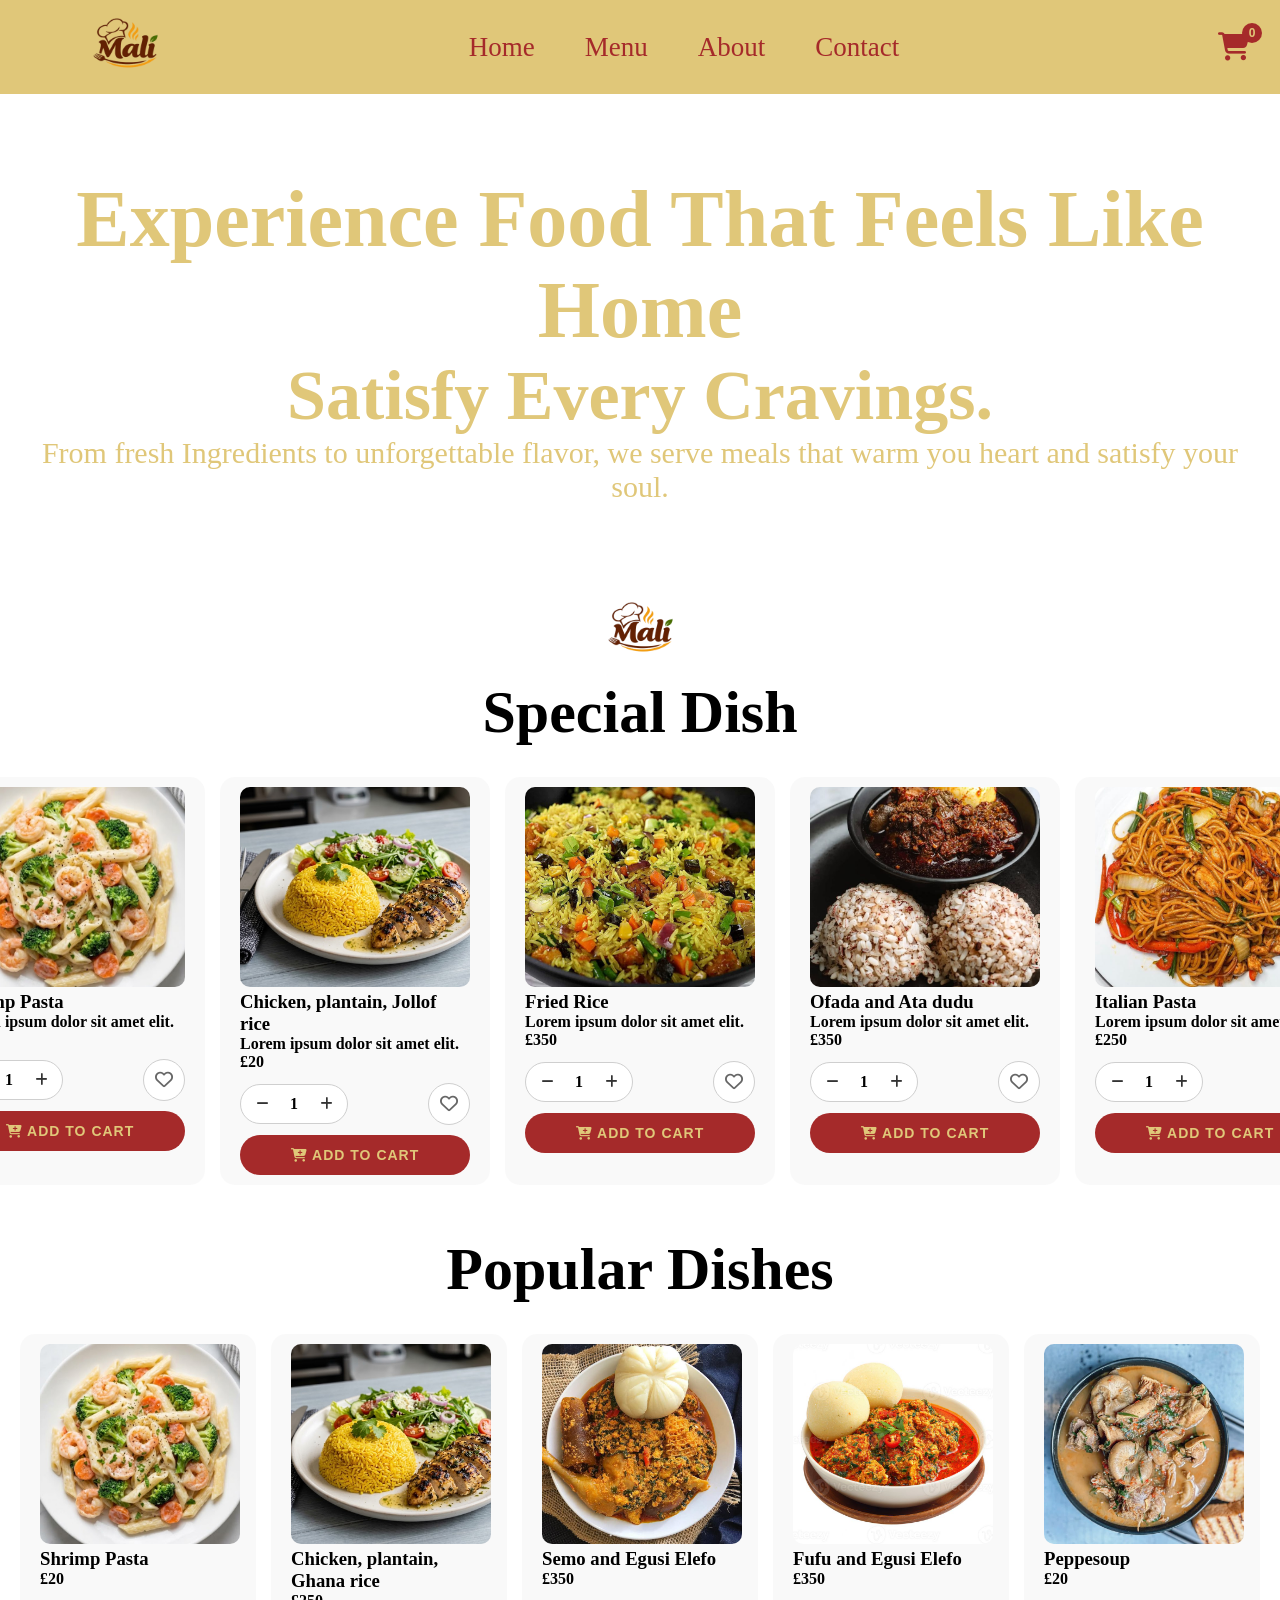
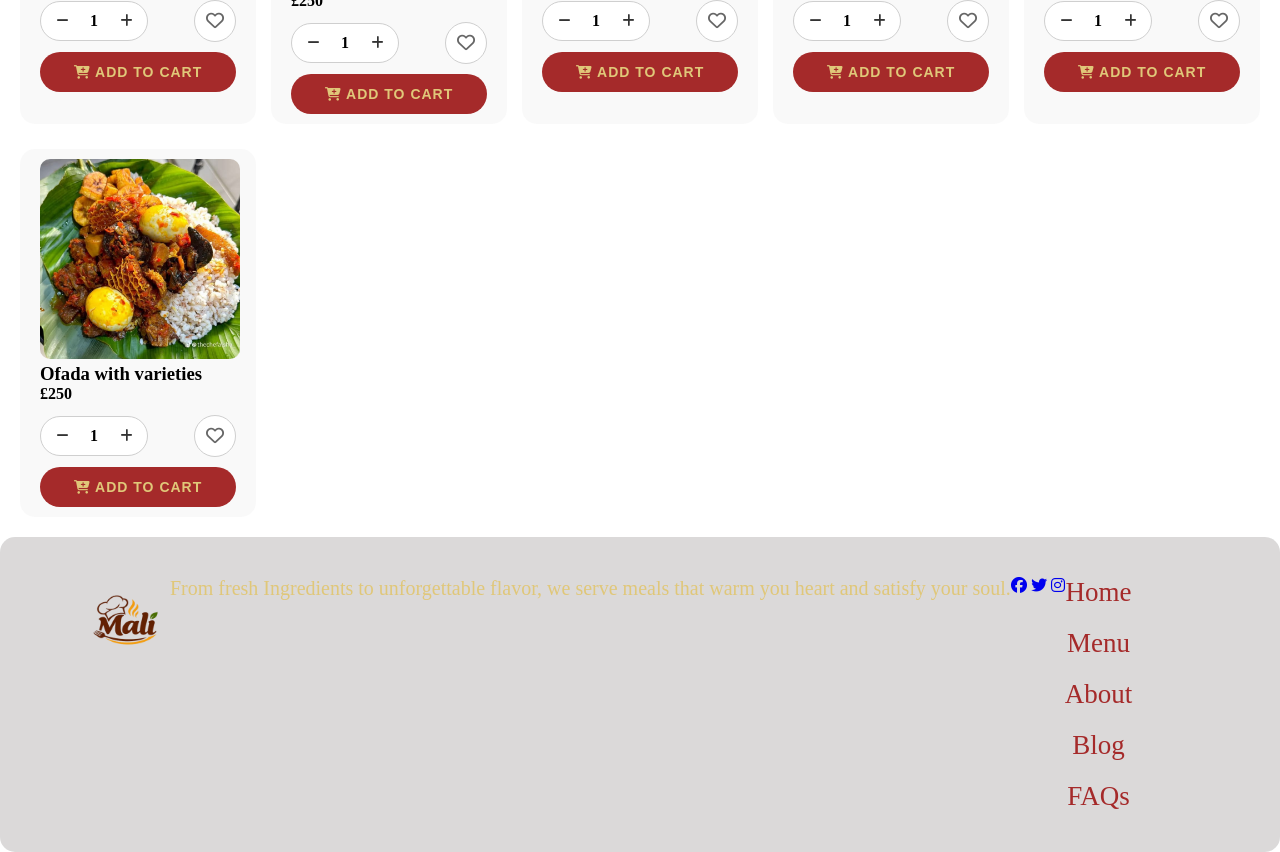
<file: mali/Index.html>
<!DOCTYPE html>
<html>
    <head>
        <meta charset="UTF-8">
        <meta name="viewport" content="width=device-width, initial-scale= 1.0">
        <link rel="stylesheet" href="styles.css">
        <link rel="stylesheet" href="https://cdnjs.cloudflare.com/ajax/libs/font-awesome/6.5.1/css/all.min.css">
        <link rel="stylesheet" href="shop.css">
        <title>mali</title>
        
    </head>
    <body>
        <header>
            <div class="container">                                                          
                <div class="logo"><span><img src="/mali/images/MALI-removebg-preview.png" alt="logo" class="logo-img"></span></div>
                
                <nav>
                    <a href="Index.html">Home</a>
                    <a href="menu.html">Menu</a>
                    <a href="about.html">About</a>                                                          
                    <a href="contact.html">Contact</a>
                </nav>
                <div class="bt">
                    <a href="Book.html" class="btn">Book Table</a>
                </div>    
            </div>                                                          
        </header>
            <section id="mainPg">
                
                <div class="text">
                    <h1>Experience Food That Feels Like Home</h1>                                                          
                    <h2> Satisfy Every Cravings.</h2>
                    <p>From fresh Ingredients to unforgettable flavor, we serve meals that warm you heart and satisfy your soul.</p> 
                    <!-- <div class="btn2">
                      <a href="menu.html">Order Menu<span class="arrow"> ></span></a>
                    </div> -->
                </div>                                                          
            </section>
            <section>
                <div class="logo2">
                    <span><img src="/mali/images/MALI-removebg-preview.png" alt="logo" class="logo-pic"></span>
                    <div class="board">
                        <h1>Special Dish</h1>
                    </div>
                </div>
                <div class="menuAll">
                    <div class="menu">
                <img src="images/food.jfif" alt="Dish" class="dish-img">
                <h3>Shrimp Pasta</h3>
                <h4>Lorem ipsum dolor sit amet elit.</h4><span><i class="fa-solid fa-cart-shopping"></i></span>
                <h5>£20</h5>
                     </div>

                      <div class="menu">
                <img src="images/jollof.jfif" alt="Dish" class="dish-img">
                <h3>Chicken, plantain, Jollof rice</h3>                                                          
                <h4>Lorem ipsum dolor sit amet elit.</h4><span><i class="fa-solid fa-cart-shopping"></i></span>
                <h4>£20</h4>
                    </div>

                    <div class="menu">
                <img src="images/friedrice.jpeg" alt="Dish" class="dish-img">
                <h3>Fried Rice</h3>                                                          
                <h4>Lorem ipsum dolor sit amet elit.</h4><span><i class="fa-solid fa-cart-shopping"></i></span>
                <h4>£350</h4>
                    </div>
                    <div class="menu">
                <img src="images/ofada.jpeg" alt="Dish" class="dish-img">
                <h3>Ofada and Ata dudu</h3>
                <h4>Lorem ipsum dolor sit amet elit.</h4><span><i class="fa-solid fa-cart-shopping"></i></span>
                <h4>£350</h4>
                    </div>

                    <div class="menu">
                <img src="images/spagehetti.jpeg" alt="Dish" class="dish-img">
                <h3>Italian Pasta</h3>
                <h4>Lorem ipsum dolor sit amet elit.</h4><span><i class="fa-solid fa-cart-shopping"></i></span>
                <h4>£250</h4>
                    </div>
                </div>

                <div class="A">
                  <a href="menu.html">View more<span class="arrow"><svg xmlns="http://www.w3.org/2000/svg" viewBox="0 0 448 512"><!--! Font Awesome Pro 6.5.1 by @fontawesome - https://fontawesome.com License - https://fontawesome.com/license (Commercial License) Copyright 2023 Fonticons, Inc. --><path d="M438.6 278.6c12.5-12.5 12.5-32.8 0-45.3l-160-160c-12.5-12.5-32.8-12.5-45.3 0s-12.5 32.8 0 45.3L338.8 224 32 224c-17.7 0-32 14.3-32 32s14.3 32 32 32l306.7 0L233.4 393.4c-12.5 12.5-12.5 32.8 0 45.3s32.8 12.5 45.3 0l160-160z"/></svg>
                  </span></a>
                </div>

            </section>
            <section>
                    <div class="popish">
                        <h1> Popular Dishes</h1>
                    </div>

                    <div class="Dish">
                        <div class="menu2">
                            <img src="images/food.jfif" alt="Dish" class="dish-img2">
                            <h3>Shrimp Pasta</h3>
                            <h4>£20</h4><span><i class="fa-solid fa-cart-shopping"></i></span>
                        </div>

                        <div class="menu2">
                            <img src="images/jollof.jfif " alt="Dish" class="dish-img2">
                            <h3>Chicken, plantain, Ghana rice</h3>
                            <h4>£250</h4><span><i class="fa-solid fa-cart-shopping"></i></span>
                        </div>

                        <div class="menu2">
                            <img src="images/egusisemo.jpeg" alt="Dish" class="dish-img2">
                            <h3>Semo and Egusi Elefo</h3>
                            <h4>£350</h4><span><i class="fa-solid fa-cart-shopping"></i></span>
                        </div>

                        <div class="menu2">
                            <img src="images/fufu.jpeg" alt="Dish" class="dish-img2">
                            <h3>Fufu and Egusi Elefo</h3>
                            <h4>£350</h4><span><i class="fa-solid fa-cart-shopping"></i></span>
                        </div>

                        <div class="menu2">
                            <img src="images/peppesoup.jpeg" alt="Dish" class="dish-img2">
                            <h3>Peppesoup</h3>
                            <h4>£20</h4><span><i class="fa-solid fa-cart-shopping"></i></span>
                        </div>

                        <div class="menu2">
                            <img src="images/ofadavar.jpeg " alt="Dish" class="dish-img2">
                            <h3>Ofada with varieties</h3>
                            <h4>£250</h4><span><i class="fa-solid fa-cart-shopping"></i></span>
                        </div>
                    </div>

            </section><!-- just before </body> -->


            <footer>

                <div class="footer">
                    <div class="footer-logo">
                        <span><img src="/mali/images/MALI-removebg-preview.png" alt="logo" class="logo-img"></span>
                    </div>
                    <div class="footer-text">
                        <p>From fresh Ingredients to unforgettable flavor, we serve meals that warm you heart and satisfy your soul.</p> 
                    </div>
                    <div class="footer-social">
                        <a href="#"><i class="fa-brands fa-facebook"></i></a>
                        <a href="#"><i class="fa-brands fa-twitter"></i></a>
                        <a href="#"><i class="fa-brands fa-instagram"></i></a>
                    </div>
                    <div class="footer-nav">
                        <a href="Index.html">Home</a>
                        <a href="menu.html">Menu</a>
                        <a href="about.html">About</a>                                                          
                        <a href="#">Blog</a>
                        <a href="#">FAQs</a>
                    </div>
                </div>

        <script src="shop.js"></script>
    </body>
</html>
</file>
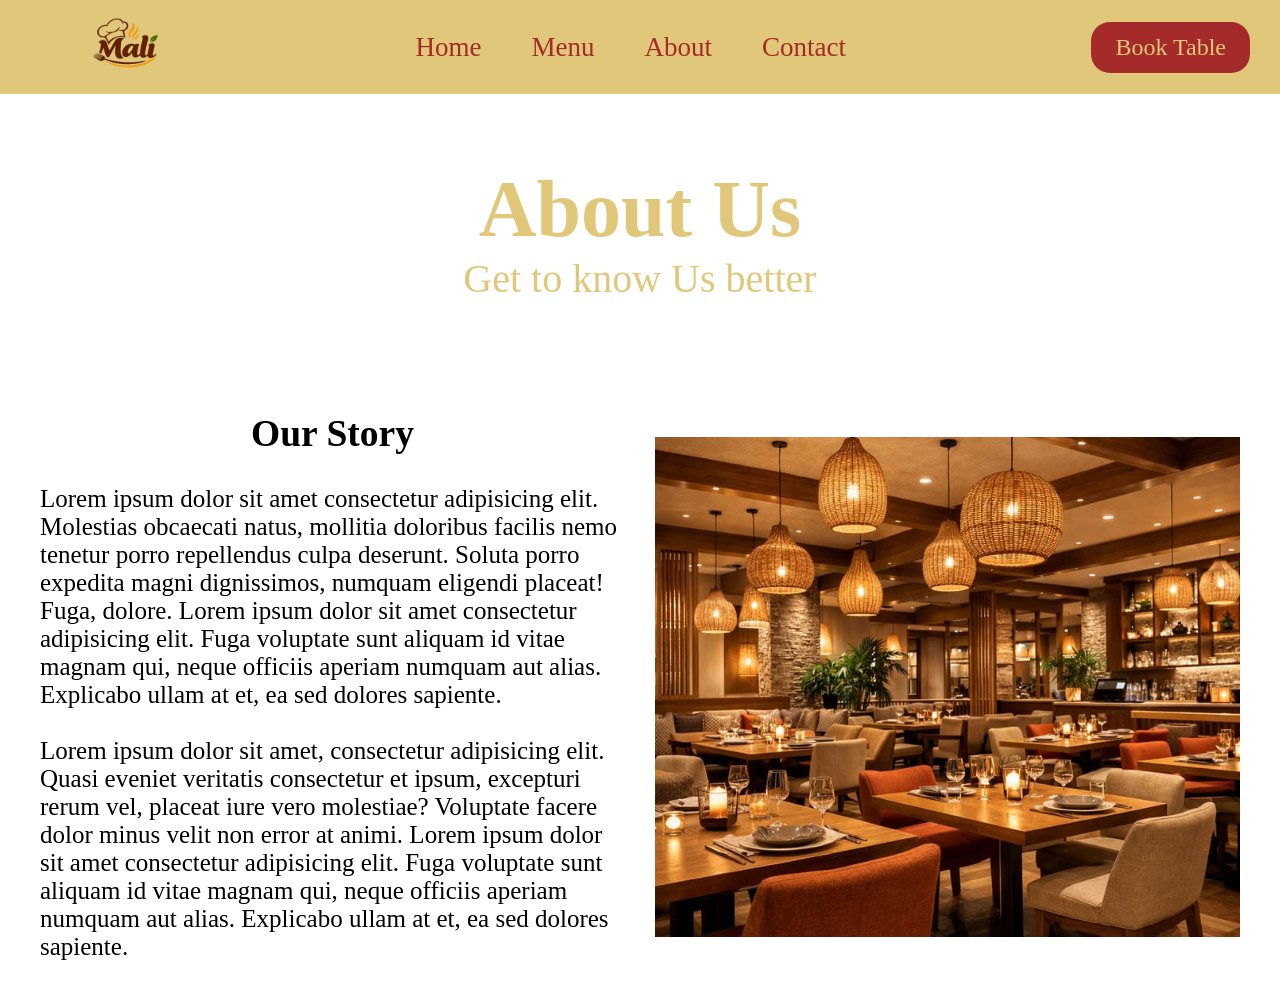
<file: mali/about.html>
<!DOCTYPE html>
<html>
    <head>
        <meta charset="UTF-8">
        <meta name="viewport" content="width=device-width, initial-scale= 1.0">
        <link rel="stylesheet" href="about.css">
        <!-- <link rel="stylesheet" href="https://cdnjs.cloudflare.com/ajax/libs/font-awesome/6.5.1/css/all.min.css"> -->
        <link rel="stylesheet" href="shop.css">
        <title>mali</title>
        
    </head>
    <body>
        <header>
            <div class="container">                                                          
                <div class="logo"><span><img src="/mali/images/MALI-removebg-preview.png" alt="logo" class="logo-img"></span></div>
                
                <nav>
                    <a href="Index.html">Home</a>
                    <a href="menu.html">Menu</a>
                    <a href="about.html">About</a>                                                          
                    <a href="contact.html">Contact</a>
                </nav>
                <div class="bt">
                    <a href="Book.html" class="btn">Book Table</a>
                </div>    
            </div>                                                          
        </header>
        <section id="mainPg">
            <div class="text">
                <h1>About Us</h1>
                <p>Get to know Us better</p>
            </div>
        </section> 
        <section>
            <div class="about">

                <!-- leftside -->
                <div class="story">
                    <h1>Our Story</h1>
                    <p>
                        Lorem ipsum dolor sit amet consectetur adipisicing elit. Molestias obcaecati natus, mollitia doloribus facilis nemo tenetur porro repellendus culpa deserunt. Soluta porro expedita magni dignissimos, numquam eligendi placeat! Fuga, dolore.



                        Lorem ipsum dolor sit amet consectetur adipisicing elit. Fuga voluptate sunt aliquam id vitae magnam qui, neque officiis aperiam numquam aut alias. Explicabo ullam at et, ea sed dolores sapiente.
                    </p>
                    <br>
                    <p>
                        Lorem ipsum dolor sit amet, consectetur adipisicing elit. Quasi eveniet veritatis consectetur et ipsum, excepturi rerum vel, placeat iure vero molestiae? Voluptate facere dolor minus velit non error at animi.
                        Lorem ipsum dolor sit amet consectetur adipisicing elit. Fuga voluptate sunt aliquam id vitae magnam qui, neque officiis aperiam numquam aut alias. Explicabo ullam at et, ea sed dolores sapiente.
                    </p>
                </div>
                <div class="story-img"></div>
            </div>
        </section>
</file>
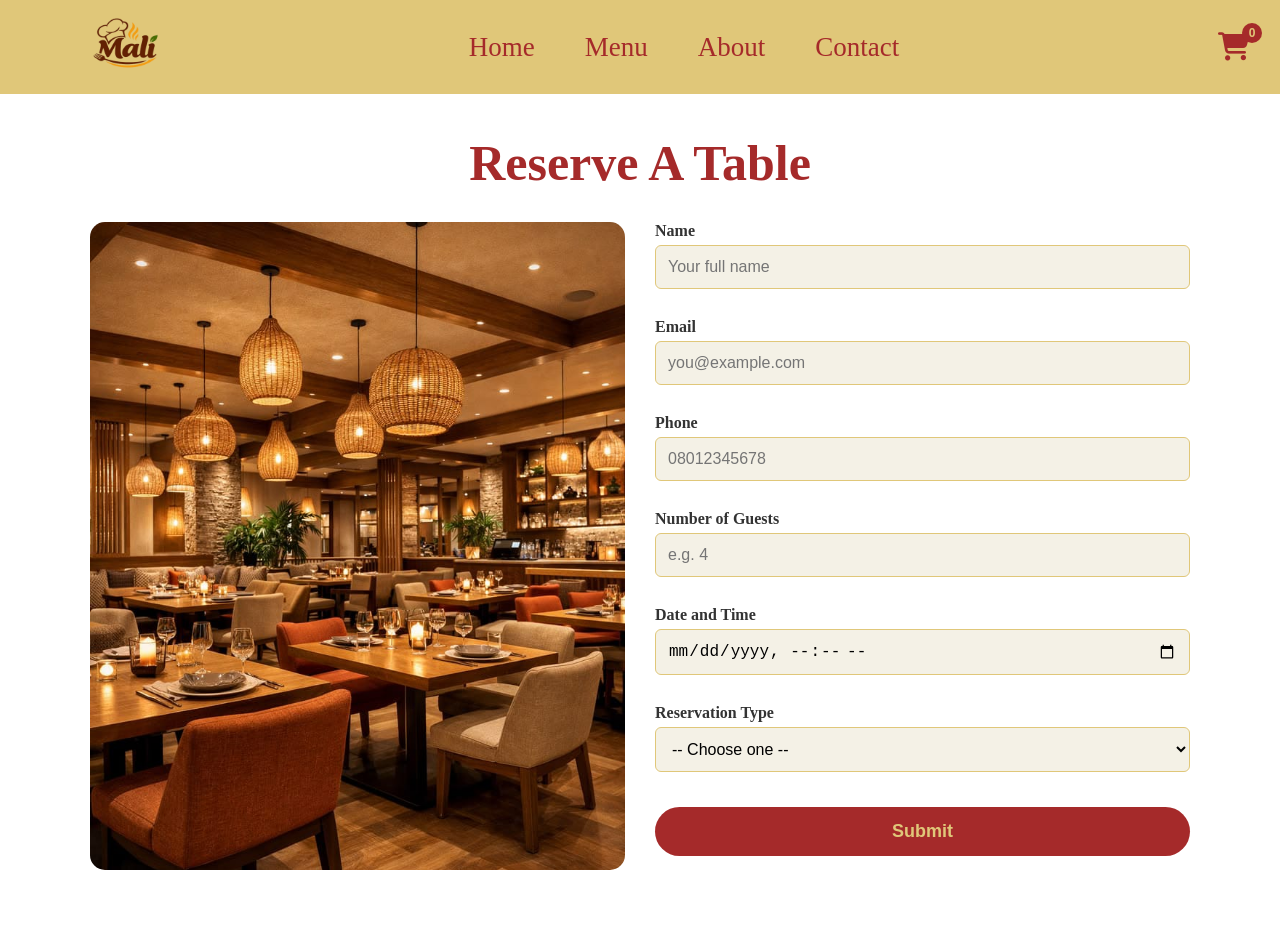
<file: mali/Book.html>
<!DOCTYPE html>
<html>
    <head>
        <meta charset="UTF-8">
        <meta name="viewport" content="width=device-width, initial-scale=1.0">
        <link rel="stylesheet" href="styles.css">
        <link rel="stylesheet" href="https://cdnjs.cloudflare.com/ajax/libs/font-awesome/6.5.1/css/all.min.css">
        <link rel="stylesheet" href="shop.css">
        <link rel="stylesheet" href="Book.css">
        <title>Book a Table | mali</title>
    </head>
    <body>
        <!-- Same header as your index.html -->
        <header>
            <div class="container">
                <div class="logo"><span><img src="/mali/images/MALI-removebg-preview.png" alt="logo" class="logo-img"></span></div>

                <nav>
                    <a href="Index.html">Home</a>
                    <a href="menu.html">Menu</a>
                    <a href="#">About</a>
                    <a href="#">Contact</a>
                </nav>
                <!-- <div>
                    <a href="book.html" class="btn">Book Table</a>
                </div> -->
            </div>
        </header>

        <!-- ✅ NEW: the reservation section -->
        <section class="reserve">
            <h1>Reserve A Table</h1>

            <div class="reserve-box">

                <!-- Left side: picture -->
                <div class="reserve-img"></div>

                <!-- Right side: the form -->
                <form id="reserveForm" novalidate>

                    <label for="name">Name</label>
                    <input type="text" id="name" placeholder="Your full name">
                    <p class="error"></p>

                    <label for="email">Email</label>
                    <input type="email" id="email" placeholder="you@example.com">
                    <p class="error"></p>

                    <label for="phone">Phone</label>
                    <input type="tel" id="phone" placeholder="08012345678">
                    <p class="error"></p>

                    <label for="guests">Number of Guests</label>
                    <input type="number" id="guests" min="1" max="20" placeholder="e.g. 4">
                    <p class="error"></p>

                    <label for="datetime">Date and Time</label>
                    <input type="datetime-local" id="datetime">
                    <p class="error"></p>

                    <label for="type">Reservation Type</label>
                    <select id="type">
                        <option value="">-- Choose one --</option>
                        <option>Regular dining</option>
                        <option>Birthday</option>
                        <option>Anniversary</option>
                        <option>Business meeting</option>
                        <option>Private event</option>
                    </select>
                    <p class="error"></p>

                    <button type="submit" class="submit-btn">Submit</button>
                    <p id="formMessage"></p>
                </form>
            </div>
        </section>

        <script src="shop.js"></script>
        <script src="Book.js"></script>
    </body>
</html>
</file>
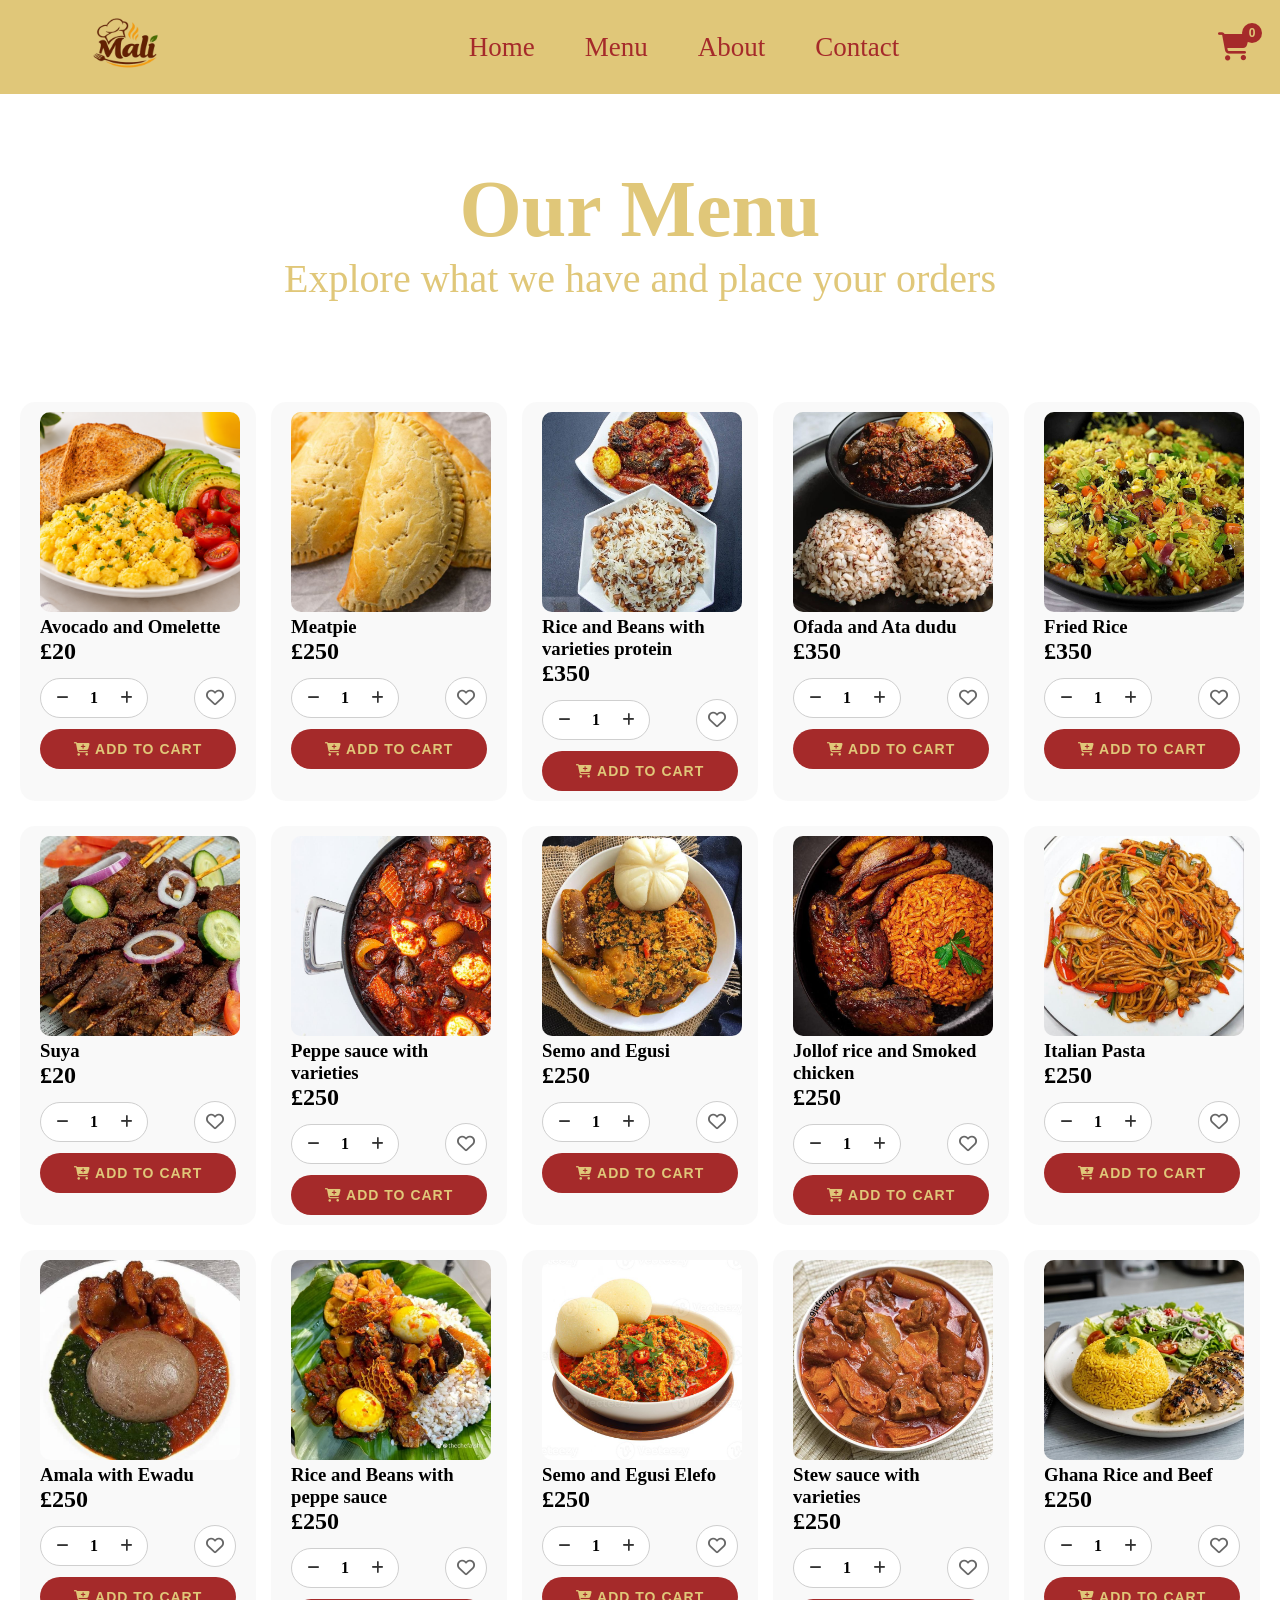
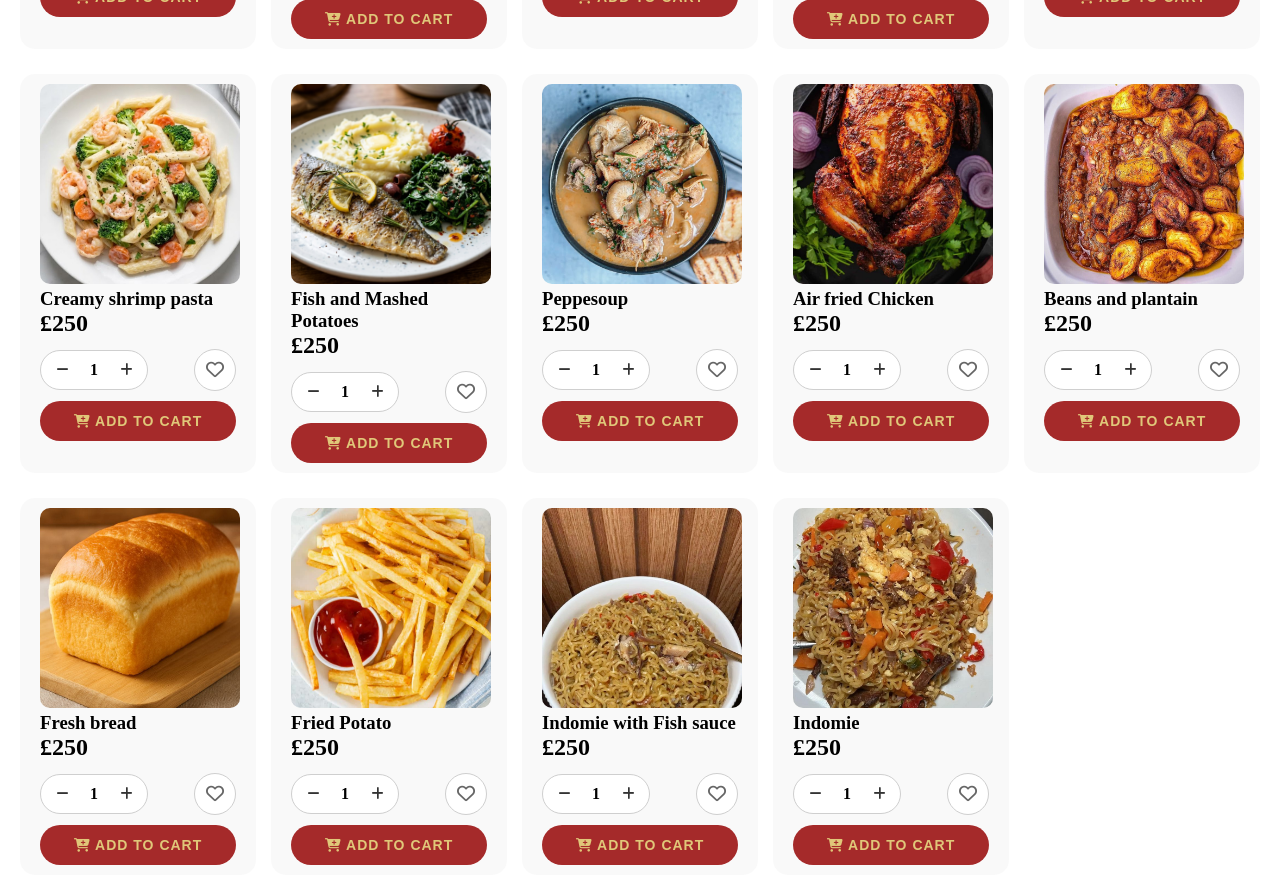
<file: mali/menu.html>
<!DOCTYPE html>
<html>
    <head>
        <meta charset="UTF-8">
        <meta name="viewport" content="width=device-width, initial-scale= 1.0">
        <link rel="stylesheet" href="menu.css">
        <link rel="stylesheet" href="https://cdnjs.cloudflare.com/ajax/libs/font-awesome/6.5.1/css/all.min.css">
        <link rel="stylesheet" href="shop.css">
        <title>mali</title>
    </head>
    <body>
        <header>
            <div class="container">
                <div class="logo"><span><img src="images/MALI-removebg-preview.png" alt="logo" class="logo-img"></span></div>
                
                <nav>
                    <a href="Index.html">Home</a>
                    <a href="menu.html">Menu</a>
                    <a href="about.html">About</a>
                    <a href="contact.html">Contact</a>
                </nav>
            </div>    
        </header>
        <section id="mainPg">
            <div class="text">
                <h1>Our Menu</h1>
                <p>Explore what we have and place your orders</p>
            </div>
        </section> 
        <section>
             <div class="Dish">
                        <div class="menu">
                            <img src="images/avocado.png" alt="Dish" class="dish-img">
                            <h3>Avocado and Omelette </h3>
                            <h2>£20</h2><span><i class="fa-solid fa-cart-shopping"></i></span>
                        </div>

                        <div class="menu">
                            <img src="images/meatpie.jpeg " alt="Dish" class="dish-img">
                            <h3>Meatpie</h3>
                            <h2>£250</h2><span><i class="fa-solid fa-cart-shopping"></i></span>
                        </div>

                        <div class="menu">
                            <img src="images/ricebeans.jpeg" alt="Dish" class="dish-img">
                            <h3>Rice and Beans with varieties protein</h3>
                            <h2>£350</h2><span><i class="fa-solid fa-cart-shopping"></i></span>
                        </div>

                        <div class="menu">
                            <img src="images/ofada.jpeg" alt="Dish" class="dish-img">
                            <h3>Ofada and Ata dudu </h3>
                            <h2>£350</h2><span><i class="fa-solid fa-cart-shopping"></i></span>
                        </div>

                        <div class="menu">
                            <img src="images/friedrice.jpeg " alt="Dish" class="dish-img">
                            <h3>Fried Rice</h3>
                            <h2>£350</h2><span><i class="fa-solid fa-cart-shopping"></i></span>
                        </div>

                        <div class="menu">
                            <img src="images/suya.jpeg" alt="Dish" class="dish-img">
                            <h3>Suya</h3>
                            <h2>£20</h2><span><i class="fa-solid fa-cart-shopping"></i></span>
                        </div>

                        <div class="menu">
                            <img src="images/potstew.jpeg " alt="Dish" class="dish-img">
                            <h3>Peppe sauce with varieties</h3>
                            <h2>£250</h2><span><i class="fa-solid fa-cart-shopping"></i></span>
                        </div>
                         <div class="menu">
                            <img src="images/egusisemo.jpeg " alt="Dish" class="dish-img">
                            <h3>Semo and Egusi</h3>
                            <h2>£250</h2><span><i class="fa-solid fa-cart-shopping"></i></span>
                        </div>
                         <div class="menu">
                            <img src="images/jollof.jpeg " alt="Dish" class="dish-img">
                            <h3>Jollof rice and Smoked chicken</h3>
                            <h2>£250</h2><span><i class="fa-solid fa-cart-shopping"></i></span>
                        </div>
                         <div class="menu">
                            <img src="images/spagehetti.jpeg " alt="Dish" class="dish-img">
                            <h3>Italian Pasta</h3>
                            <h2>£250</h2><span><i class="fa-solid fa-cart-shopping"></i></span>
                        </div>
                         <div class="menu">
                            <img src="images/amala.jpeg " alt="Dish" class="dish-img">
                            <h3>Amala with Ewadu</h3>
                            <h2>£250</h2><span><i class="fa-solid fa-cart-shopping"></i></span>
                        </div>
                         <div class="menu">
                            <img src="images/ofadavar.jpeg " alt="Dish" class="dish-img">
                            <h3>Rice and Beans with peppe sauce</h3>
                            <h2>£250</h2><span><i class="fa-solid fa-cart-shopping"></i></span>
                        </div>
                         <div class="menu">
                            <img src="images/fufu.jpeg " alt="Dish" class="dish-img">
                            <h3>Semo and Egusi Elefo</h3>
                            <h2>£250</h2><span><i class="fa-solid fa-cart-shopping"></i></span>
                        </div>
                         <div class="menu">
                            <img src="images/soupnvari.jpeg " alt="Dish" class="dish-img">
                            <h3>Stew sauce with varieties</h3>
                            <h2>£250</h2><span><i class="fa-solid fa-cart-shopping"></i></span>
                         </div>
                         <div class="menu">
                            <img src="images/jollof.jfif " alt="Dish" class="dish-img">
                            <h3>Ghana Rice and Beef</h3>
                            <h2>£250</h2><span><i class="fa-solid fa-cart-shopping"></i></span>
                        </div>
                         <div class="menu">
                            <img src="images/food.jfif " alt="Dish" class="dish-img">
                            <h3>Creamy shrimp pasta</h3>
                            <h2>£250</h2><span><i class="fa-solid fa-cart-shopping"></i></span>
                        </div>
                         <div class="menu">
                            <img src="images/fish.jfif " alt="Dish" class="dish-img">
                            <h3>Fish and Mashed Potatoes</h3>
                            <h2>£250</h2><span><i class="fa-solid fa-cart-shopping"></i></span>
                        </div>
                        <div class="menu">
                            <img src="images/peppesoup.jpeg " alt="Dish" class="dish-img">
                            <h3>Peppesoup</h3>
                            <h2>£250</h2><span><i class="fa-solid fa-cart-shopping"></i></span>
                        </div>
                         <div class="menu">
                            <img src="images/air-fried.jpeg " alt="Dish" class="dish-img">
                            <h3>Air fried Chicken</h3>
                            <h2>£250</h2><span><i class="fa-solid fa-cart-shopping"></i></span>
                        </div>
                         <div class="menu">
                            <img src="images/beans.jpeg " alt="Dish" class="dish-img">
                            <h3>Beans and plantain</h3>
                            <h2>£250</h2><span><i class="fa-solid fa-cart-shopping"></i></span>
                        </div>
                         <div class="menu">
                            <img src="images/bread.jpeg " alt="Dish" class="dish-img">
                            <h3>Fresh bread</h3>
                            <h2>£250</h2><span><i class="fa-solid fa-cart-shopping"></i></span>
                        </div>
                         <div class="menu">
                            <img src="images/fried_potat.jpeg " alt="Dish" class="dish-img">
                            <h3>Fried Potato</h3>
                            <h2>£250</h2><span><i class="fa-solid fa-cart-shopping"></i></span>
                        </div>
                         <div class="menu">
                            <img src="images/indo-shadine.jpeg " alt="Dish" class="dish-img">
                            <h3>Indomie with Fish sauce</h3>
                            <h2>£250</h2><span><i class="fa-solid fa-cart-shopping"></i></span>
                        </div>
                         <div class="menu">
                            <img src="images/indomie.jpeg " alt="Dish" class="dish-img">
                            <h3>Indomie</h3>
                            <h2>£250</h2><span><i class="fa-solid fa-cart-shopping"></i></span>
                        </div>
                        
                        
                        
                        
                        
                        
            </div>
        </section>
         <script src="shop.js"></script>
    </body>
</html>
</file>
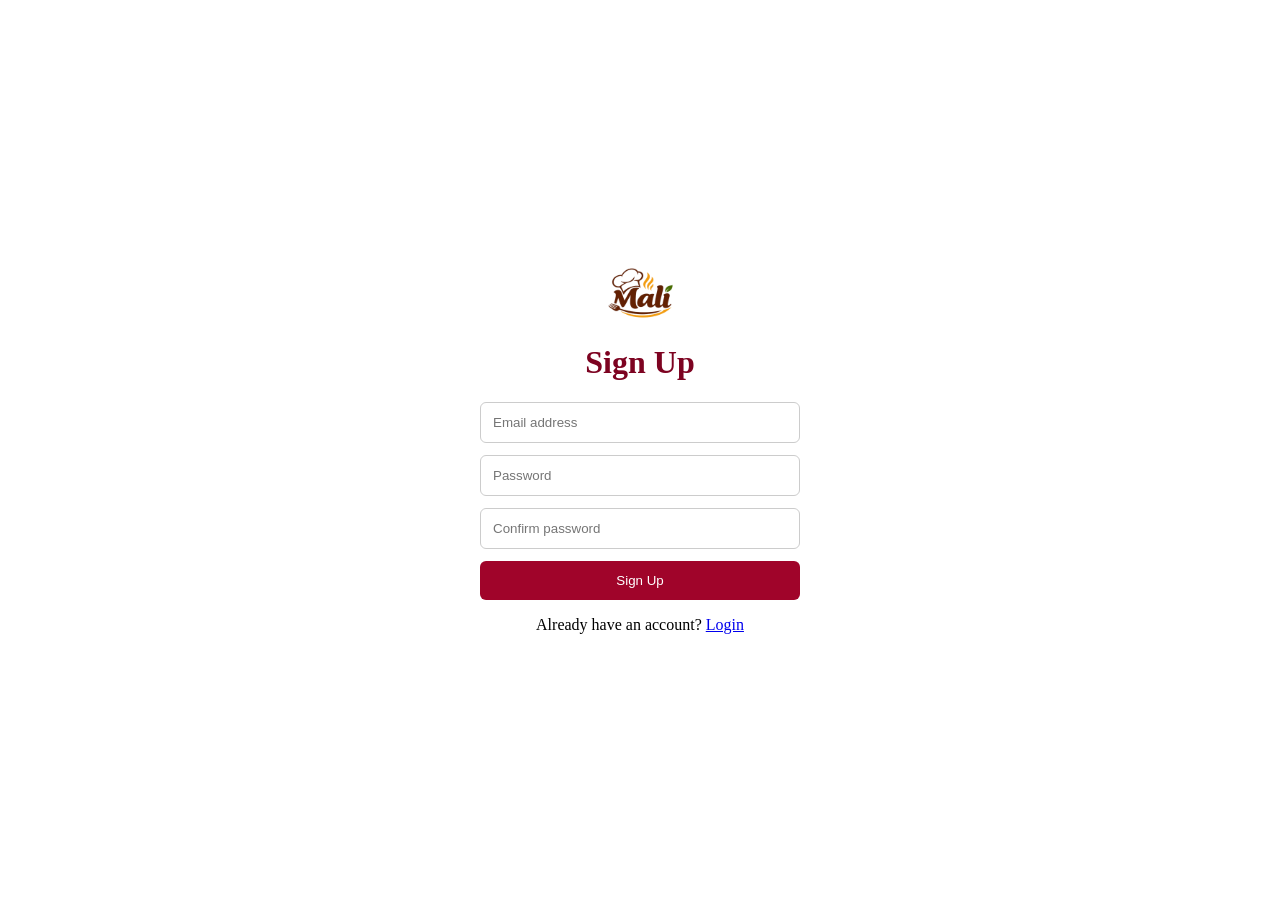
<file: mali/signup.html>
<!DOCTYPE html>
<html lang="en">
<head>
  <meta charset="UTF-8">
  <meta name="viewport" content="width=device-width, initial-scale=1">
  <title>Sign Up</title>
  <link rel="stylesheet" href="login.css">
</head>
<body>

  <div class="box">
    <div class="loGo"><span><img src="/mali/images/MALI-removebg-preview.png" alt="logo" class="loGo-img"></span>
    <h1>Sign Up</h1>
    </div>

    <form id="signupForm">
      <input type="email" id="email" placeholder="Email address" required>
      <input type="password" id="password" placeholder="Password" required>
      <input type="password" id="confirm" placeholder="Confirm password" required>
      <button type="submit">Sign Up</button>
    </form>

    <p id="message"></p>
    <p class="switch">Already have an account? <a href="login.html">Login</a></p>
  </div>

  <script src="signup.js"></script>
</body>
</html>
</file>
<file: mali/styles.css>
*{
    margin: 0;
    padding: 0;
    box-sizing: border-box;
}

body{
    background-image:none ;
}
.container{
    color: brown;
    background-color: rgb(224, 199, 121);
    display: flex;
    justify-content: space-between;
    padding: 0px 30px;
    align-items: center;
}

.bt{
    position: absolute;
    left: 81rem;
}

.logo {
    display: flex;
}

.logo img {
    width: auto;
    height: 90px;
    justify-content: space-evenly;
    margin-left: 50px;
}

nav{
    display: flex;
    align-items: center;
    font-size: 27px;
    justify-content: space-between;
    gap: 50px;
    font-weight: 200;
}

nav a{
    text-decoration: none;
    color: brown;
}

.btn{
    font-size: 24px;
    font-weight: 200;
    padding: 12px 24px;
    background-color: brown;
    color: rgb(224, 199, 121);
    text-decoration: none;
    border: none;
    border-radius: 19px;
    display: inline-block;
    cursor: pointer;

}

#mainPg{
    background-image:linear-gradient(rgba(0,0,0,0.5)),url(/mali/images/gallery.jpeg);
    background-position:center right ;
    background-repeat: no-repeat;
    background-size: cover;
    /* min-height: 100vh; */
    padding: 80px 20px;
    display: flex;
    justify-content: center;
    align-items: center;
    text-align: center;

}
.text h1{
    display: flex;
    font-size: 80px;
    font-weight: 900;
    color:rgb(224, 199, 121) ;
    align-items: center;
    position: relative;

}
.text h2{
   display: flex;
    font-size: 70px;
    font-weight: 850;
    color:rgb(224, 199, 121) ;
    align-items: center;
    justify-content: center;
}
.text p{
     display: flex;
    font-size: 30px;
    font-weight: 50;
    color:rgb(224, 199, 121) ;
    align-items: center;
    justify-content: center;
}
.btn2{
    margin-left: 530px;
    margin-top: 20px;
    width: 350px;
    border-radius: 39px;
    background-color:brown ;
    padding: 12px 24px;
    justify-content: center;
    display: flex;
    transition: all ease 0.2s;
}
.btn2{
    color: #000;
    transform: translateX(7px);
}
.btn2 a{
    align-items: center;
    justify-content: center;
    font-weight: 500;
    font-size: 24px;
    color:rgb(224, 199, 121) ;
    text-decoration: none;
}

.logo2{
    display: flex;
    flex-direction: column;
    align-items: center;
    justify-content: center;
    
    
}
.logo-pic{
     width: auto;
    height: 90px;
    
}
.board h1{
    align-items: center;
    font-size: 60px;
    font-weight: 600;
}
.menuAll{
    display:flex;
    grid-template-columns: repeat(auto-fit, minmax(220px,1fr));
    justify-content:center;
    gap: 15px;
    margin: 20px;
}
.menu{
    margin-top: 10px;
    color:#000;
   background:rgb(212, 211, 211, 0.15);
   backdrop-filter: blur(-200px);
   -webkit-backdrop-filter: blur(10px);
   border: 0px solid rgba(216, 151, 71, 0.3);
   border-radius: 15px;
   padding: 10px 20px;
   position: relative;
   gap:25px

}
.dish-img {
    width: 230px;
    height: 200px;
    object-fit: cover;
    flex-shrink: 0;
    border-radius: 10px;
    /* color: rgb(228, 168, 96); */

}
.dish-img2 {
    width: 200px;
    height: 200px;
    object-fit: cover;
    flex-shrink: 0;
    border-radius: 10px;
    /* color: rgb(228, 168, 96); */

}
.A{
    display: none;
}

.popish{
    display: flex;
    flex-direction: column;
    align-items: center;
    justify-content: center;
}
.popish h1{
    margin-top: 30px;
    align-items: center;
    font-size: 60px;
    font-weight: 600;
}

.Dish{
    display:grid;
    grid-template-columns: repeat(auto-fit, minmax(220px,1fr));
    justify-content:center;
    gap: 15px;
    margin: 20px;
}
.menu2{
    margin-top: 10px;
    color:#000;
   background:rgb(212, 211, 211, 0.15);
   backdrop-filter: blur(-200px);
   -webkit-backdrop-filter: blur(10px);
   border: 0px solid rgba(216, 151, 71, 0.3);
   border-radius: 15px;
   padding: 10px 20px;
   position: relative;
   gap:20px
}

.footer{
    /* background-color: black; */
     color:#000;
   background:rgba(15, 2, 2, 0.15);
   backdrop-filter: blur(-200px);
   -webkit-backdrop-filter: blur(10px);
   border: 0px solid rgba(14, 11, 8, 0.767);
   border-radius: 15px;
    display: flex;
    margin: 0;
    box-sizing: border-box;
    padding: 40px 30px;
}
.footer-logo{
    display: flex;
}
.logo-img{
    width: auto;
    height: 90px;
    justify-content: space-evenly;
    margin-left: 50px;
}
.footer-text p{
     display: flex;
     flex:w ;
    font-size: 20px;
    font-weight: 50;
    color:rgb(224, 199, 121) ;
    align-items: center;
    justify-content: center;
}

.footer-nav{
     display: flex;
     flex-direction: column;
    align-items: center;
    font-size: 27px;
    justify-content: space-between;
    gap: 20px;
    font-weight: 200;
}
.footer-nav a{
    text-decoration: none;
    color: brown;
}



@media screen and (max-width: 768px){
    body{
        background-color: #fff;
        display: block;
    }
    nav{
        display: none;
    }
    nav a{
        display: none;
    }
    .btn {
        display: none;
    }
    .logo {
    display: flex;
}
.logo img{
    flex-direction: row;
    margin-left: -30px;

}
.logo-pic{
         margin-left: 10px;
         
    }

    #mainPg{
    display: flex;
    flex-direction: column;
    justify-content: center;
    align-items: center;
    padding: 20px;
    background-size: cover;
    padding: 80px 40px;
    
    }
    .text h1{
    display: none; 
}
.text h2{
    font-size: 50px;
    font-weight: 50;
    color:rgb(224, 199, 121) ;
    text-align: center;
}
.text p{
     /* display: flex; */
    font-size: 10px;
    font-weight: 100;
    color:rgb(224, 199, 121) ;
    align-items: center;
    justify-content: center;
}
/* .btn2{
    display: none;
} */
.board h1{
    align-items: center;
    font-size: 30px;
    font-weight: 600;
}
.menuAll{
    display:flex;
    /* grid-template-columns: repeat(auto-fit, minmax(120px,1fr)); */
    flex-wrap: wrap;
    justify-content:center;
    gap: 15px;
    margin: 7px;
}
.menu{
    margin-top: 10px;
      color:#000;
    background:rgb(212, 211, 211, 0.15);
   backdrop-filter: blur(-300px);
   -webkit-backdrop-filter: blur(15px);
   border: 0px solid rgba(216, 151, 71, 0.3);
   border-radius: 15px;
   padding: 10px 10px;
   position: relative;
   /* top: -15px; */
   gap:20px
}
.menu h3{
padding-left: 5px;
}
.menu h4{
    padding-left: 5px;
}
.dish-img {
    width: 250px;
    height: 100px;
    object-fit: cover;
    flex-shrink: 0;
    border-radius: 10px;

}
.A{
    display:flex;
    flex-wrap: wrap;
    /* grid-template-columns: repeat(auto-fit, minmax(120px,1fr)); */
    justify-content:center;
    padding: 12px 24px;
    transition: all ease 0.2s;
}
.A a{
    
    width: 50px;
    height: 50px;
    border-radius: 50%;
    background-color:rgba(235, 115, 35, 0.911) ;
  align-items: center;
    justify-content: center;
    font-weight: 200;
    text-decoration: none;
    font-size: 13px;
    color:rgb(224, 199, 121) ;
}
.arrow{
    display:flex ;
    /* transition: all ease 0.2s; */
    color:rgb(224, 199, 121) ;
    align-items: center;
}
svg{
     display:flex ;
    justify-content: center;
    color:rgb(224, 199, 121) ;
    align-items: center;
}
.arrow:hover{
 transform: translateX(7px);
 color:rgba(240, 235, 232, 0.911) ;
}
.popish h1{
    margin-top: 30px;
    align-items: center;
    font-size: 30px;
    font-weight: 600;
}
.Dish{
     display:flex;
     flex-wrap: wrap;
    /* grid-template-columns: repeat(auto-fit, minmax(120px,1fr)); */
    justify-content:center;
    gap: 15px;
    margin: 7px;
}
}
</file>
<file: mali/shop.css>
:root {
  --btn-bg: brown;                 
  --btn-text: rgb(224, 199, 121);  
  --line: #cfcfcf;                 
}
/* Want the orange look from your picture? Use these two instead:
   --btn-bg: linear-gradient(#ff8c1a, #ffa04d);
   --btn-text: #fff;                                              */



.container { position: relative; }       

.header-icons {
  display: flex;
  align-items: center;
  gap: 26px;
  margin-left: 20px;
  right: 20rem;
}
.header-icons button {
  background: none;
  border: none;
  color: brown;
  font-size: 28px;
  cursor: pointer;
  position: relative;
  display: flex;
  align-items: center;
}
#cartCount {                                /* the little number on the cart */
  position: absolute;
  top: -10px;
  right: -12px;
  min-width: 20px;
  height: 20px;
  padding: 0 5px;
  border-radius: 20px;
  background: var(--btn-bg);
  color: var(--btn-text);
  font: 600 12px Arial, sans-serif;
  display: flex;
  align-items: center;
  justify-content: center;
}
#menuToggle { display: none; }              /* only shown on phones (see bottom) */


/* ----- Your old small cart icon on each card is replaced by the Add to cart button ----- */
.menu > span,
.menu2 > span { display: none; }


/* ----- Buttons on each food card ----- */
.card-actions {
  display: grid;
  grid-template-columns: 1fr auto;          /* [- 1 +] on the left, heart on the right */
  gap: 10px;
  align-items: center;
  margin-top: 12px;
}

.qty {                                      /* the  - 1 +  pill */
  display: inline-flex;
  align-items: center;
  gap: 6px;
  width: fit-content;
  padding: 4px 6px;
  background: #fff;
  border: 1px solid var(--line);
  border-radius: 30px;
}
.qty button {
  width: 30px;
  height: 30px;
  border: none;
  background: none;
  border-radius: 50%;
  font-size: 14px;
  cursor: pointer;
  color: #333;
}
.qty button:hover { background: #eee; }
.qty-num {
  min-width: 22px;
  text-align: center;
  font-weight: 600;
}

.fav-btn {                                  /* the heart circle */
  width: 42px;
  height: 42px;
  border-radius: 50%;
  border: 1px solid var(--line);
  background: #fff;
  color: #666;
  font-size: 18px;
  cursor: pointer;
  transition: transform .15s;
}
.fav-btn:hover { transform: scale(1.1); }
.fav-btn.active { color: #e0245e; border-color: #e0245e; }   /* heart is on */

.add-btn {                                  /* ADD TO CART */
  grid-column: 1 / -1;                      /* stretch across the full card width */
  order: 3;                                 /* put it under the other two */
  padding: 12px;
  border: none;
  border-radius: 30px;
  background: var(--btn-bg);
  color: var(--btn-text);
  font-size: 14px;
  font-weight: 600;
  letter-spacing: 1px;
  text-transform: uppercase;
  cursor: pointer;
  transition: filter .15s, transform .1s;
}
.add-btn:hover { filter: brightness(1.15); }
.add-btn:active { transform: scale(.97); }


/* ----- Cart panel (slides in from the right) ----- */
#cartOverlay {                              /* dark background behind the panel */
  position: fixed;
  inset: 0;
  background: rgba(0, 0, 0, .5);
  opacity: 0;
  pointer-events: none;
  transition: opacity .25s;
  z-index: 1000;
}
#cartOverlay.show { opacity: 1; pointer-events: auto; }

#cartPanel {
  position: fixed;
  top: 0;
  right: 0;
  width: min(380px, 100%);
  height: 100%;
  display: flex;
  flex-direction: column;
  background: #fff;
  transform: translateX(100%);              /* hidden off-screen */
  transition: transform .3s;
  z-index: 1001;
}
#cartPanel.open { transform: translateX(0); }   /* slides in */

.cart-head {
  display: flex;
  justify-content: space-between;
  align-items: center;
  padding: 18px 20px;
  background: rgb(224, 199, 121);
  color: brown;
}
.cart-head button { background: none; border: none; font-size: 24px; color: brown; cursor: pointer; }

#cartItems { flex: 1; overflow-y: auto; padding: 10px 20px; }
.empty { text-align: center; margin-top: 40px; color: #888; }

.cart-row {
  display: flex;
  align-items: center;
  gap: 10px;
  padding: 14px 0;
  border-bottom: 1px solid #eee;
}
.cart-info { flex: 1; display: flex; flex-direction: column; font-size: 15px; }
.cart-info span { font-size: 13px; color: #777; margin-top: 3px; }
.qty.small button { width: 24px; height: 24px; }
.remove { background: none; border: none; color: #b33; font-size: 16px; cursor: pointer; }

.cart-foot { padding: 18px 20px; border-top: 1px solid #eee; }
.cart-foot p { font-size: 20px; margin-bottom: 12px; }
.cart-foot button {
  width: 100%;
  padding: 12px;
  border: none;
  border-radius: 30px;
  background: var(--btn-bg);
  color: var(--btn-text);
  font-weight: 600;
  cursor: pointer;
}


/* ----- Small message box ("added to cart") ----- */
#toast {
  position: fixed;
  bottom: 25px;
  left: 50%;
  transform: translateX(-50%) translateY(30px);
  padding: 12px 22px;
  background: #333;
  color: #fff;
  border-radius: 30px;
  font-size: 15px;
  opacity: 0;
  pointer-events: none;
  transition: all .3s;
  z-index: 2000;
}
#toast.show { opacity: 1; transform: translateX(-50%) translateY(0); }


/* =====================================================
   RESPONSIVE
   ===================================================== */

/* ----- Phones: show the 3-line menu button and let the links drop down ----- */
@media screen and (max-width: 768px) {
  #menuToggle { display: block; }
  .header-icons { margin-left: 0; }

  header nav.open {                         /* nav gets class "open" when you tap the button */
    display: flex;
    flex-direction: column;
    position: absolute;
    top: 100%;
    left: 0;
    right: 0;
    margin: 0;
    padding: 20px 30px;
    gap: 18px;
    background: rgb(224, 199, 121);
    font-size: 22px;
    box-shadow: 0 8px 12px rgba(0, 0, 0, .2);
    z-index: 999;
  }
  header nav.open a { display: block; }

  .qty button { width: 26px; height: 26px; }
  .fav-btn { width: 36px; height: 36px; font-size: 16px; }
  .add-btn { font-size: 11px; padding: 10px 4px; letter-spacing: 0; }
}

/* ----- OPTIONAL laptop/tablet fixes (delete this part if you don't like it) -----
   Your nav had a 670px right margin that pushes things off smaller laptops,
   and the big heading/button don't shrink on tablets.                          */
@media screen and (max-width: 1400px) {
  nav { margin-right: 0; }
}
@media screen and (min-width: 769px) and (max-width: 1100px) {
  nav { font-size: 20px; gap: 25px; }
  .text h1 { font-size: 50px; }
  .text h2 { font-size: 40px; }
  .text p  { font-size: 20px; }
  .btn2 { margin: 20px auto 0; width: 300px; }
  .menuAll { flex-wrap: wrap; }
}
</file>
<file: mali/about.css>
*{
    margin: 0;
    padding: 0;
    box-sizing: border-box;
}

body{
    background-image:none ;
}
.container{
    color: brown;
    background-color: rgb(224, 199, 121);
    display: flex;
    justify-content: space-between;
    padding: 0px 30px;
    align-items: center;
}

.logo {
    display: flex;
}

.logo img {
    width: auto;
    height: 90px;
    justify-content: space-evenly;
    margin-left: 50px;
}

nav{
    display: flex;
    align-items: center;
    font-size: 27px;
    justify-content: space-between;
    gap: 50px;
    font-weight: 200;
    /* margin-right: 670px; */
}

nav a{
    text-decoration: none;
    color: brown;
}
.btn{
    font-size: 24px;
    font-weight: 200;
    padding: 12px 24px;
    background-color: brown;
    color: rgb(224, 199, 121);
    text-decoration: none;
    border: none;
    border-radius: 19px;
    display: inline-block;
    cursor: pointer;

}


#mainPg{
    background-image:linear-gradient(rgba(0,0,0,0.5)),url(/mali/images/gallery.jpeg);
    background-position: center right ;
    background-repeat: no-repeat;
    background-size: cover;
    padding: 70px 30px;
    display: flex;
    justify-content: center;
    align-items: center;
    text-align: center;

}
.text h1{
    display: flex;
    flex-direction: column;
    font-size: 80px;
    font-weight: 900;
    color:rgb(224, 199, 121) ;
    align-items: center;
    position: relative;

}
.text p{
   display: flex;
    font-size: 40px;
    font-weight: 50;
    color:rgb(224, 199, 121) ;
    align-items: center;
    justify-content: center;
}
.about{
 display: grid;
  grid-template-columns: 1fr 1fr;
  gap: 30px;
  /* max-width: 1100px; */
  margin: 0 auto;
  padding: 40px;
  align-items: center;
  justify-content: center;
}
.story{
    text-align: center;
   font-size: 25px;
   color: #000;
}
.story h1{
    margin-bottom: 30px;
    text-align: center;
}

.story p{
    text-align: left;
}

.story-img{
    /* width: 300; */
    min-height: 500px;
    background: url("/mali/images/gallery.jpeg") center / cover no-repeat;
}
</file>
<file: mali/Book.css>
/* =====================================================
   book.css - styles ONLY for the Reserve A Table page.
   It uses the colours from shop.css (--btn-bg, --btn-text).
   ===================================================== */

.reserve {
  padding: 40px 20px 60px;
}

.reserve h1 {
  text-align: center;
  font-size: 50px;
  margin-bottom: 30px;
  color: brown;
}

/* Two columns: picture on the left, form on the right */
.reserve-box {
  display: grid;
  grid-template-columns: 1fr 1fr;
  gap: 30px;
  max-width: 1100px;
  margin: 0 auto;
}

.reserve-img {
  min-height: 450px;
  border-radius: 15px;
  background: url("/mali/images/gallery.jpeg") center / cover no-repeat;
}

/* ----- The form ----- */
#reserveForm label {
  display: block;
  margin-bottom: 5px;
  font-weight: 600;
  color: #333;
}
#reserveForm input,
#reserveForm select {
  width: 100%;
  padding: 12px;
  font-size: 16px;
  background: #f4f1e6;
  border: 1px solid rgb(224, 199, 121);
  border-radius: 6px;
}

#reserveForm input:focus,
#reserveForm select:focus {
  outline: none;
  border-color: brown;
  box-shadow: 0 0 0 3px rgba(165, 42, 42, .15);
}

/* Error text under each field (empty until something is wrong) */
.error {
  min-height: 18px;
  margin: 3px 0 8px;
  font-size: 13px;
  color: #c62828;
}
.has-error {
  border-color: #c62828 !important;
}

.submit-btn {
  width: 100%;
  padding: 14px;
  margin-top: 6px;
  font-size: 18px;
  font-weight: 600;
  color: var(--btn-text);
  background: var(--btn-bg);
  border: none;
  border-radius: 30px;
  cursor: pointer;
  transition: filter .15s;
}
.submit-btn:hover { filter: brightness(1.15); }

#formMessage {
  margin-top: 14px;
  text-align: center;
  font-weight: 600;
  color: green;
}

/* ----- Phones and small tablets: stack the picture on top ----- */
@media screen and (max-width: 768px) {
  .reserve h1 { font-size: 32px; }
  .reserve-box { grid-template-columns: 1fr; }
  .reserve-img { min-height: 220px; }
}
</file>
<file: mali/menu.css>
*{
    margin: 0;
    padding: 0;
    box-sizing: border-box;
}

body{
    background-image:none ;
}
.container{
    color: brown;
    background-color: rgb(224, 199, 121);
    display: flex;
    justify-content: space-between;
    padding: 0px 30px;
    align-items: center;
}

.logo {
    display: flex;
}

.logo img {
    width: auto;
    height: 90px;
    justify-content: space-evenly;
    margin-left: 50px;
}

nav{
    display: flex;
    align-items: center;
    font-size: 27px;
    justify-content: space-between;
    gap: 50px;
    font-weight: 200;
    /* margin-right: 670px; */
}

nav a{
    text-decoration: none;
    color: brown;
}

#mainPg{
    background-image:linear-gradient(rgba(0,0,0,0.5)),url(/mali/images/background.jpeg);
    background-position: bottom right ;
    background-repeat: no-repeat;
    background-size: cover;
    padding: 70px 30px;
    display: flex;
    justify-content: center;
    align-items: center;
    text-align: center;

}
.text h1{
    display: flex;
    flex-direction: column;
    font-size: 80px;
    font-weight: 900;
    color:rgb(224, 199, 121) ;
    align-items: center;
    position: relative;

}
.text p{
   display: flex;
    font-size: 40px;
    font-weight: 50;
    color:rgb(224, 199, 121) ;
    align-items: center;
    justify-content: center;
}
.Dish{
    display:grid;
    grid-template-columns: repeat(auto-fit, minmax(220px,1fr));
    justify-content:center;
    gap: 15px;
    margin: 20px;
}
.menu{
    margin-top: 10px;
    color:#000;
   background:rgb(212, 211, 211, 0.15);
   backdrop-filter: blur(-200px);
   -webkit-backdrop-filter: blur(10px);
   border: 0px solid rgba(216, 151, 71, 0.3);
   border-radius: 15px;
   padding: 10px 20px;
   /* position: relative; */
   gap:20px
}


.dish-img {
    width: 200px;
    height: 200px;
    object-fit: cover;
    flex-shrink: 0;
    border-radius: 10px;
    /* color: rgb(228, 168, 96); */

}
@media screen and (max-width:768px){
    body{
     display: block;
    }
    nav{
        display: none;
    }
    nav a{
        display: none;
    }
    .logo {
    display: flex;
}
.logo img{
    flex-direction: row;
    margin-left: -30px;
}
.logo-pic{
   margin-left: 10px;  
    }
    #mainPg{
        padding: 60px 20px;
        background-position: bottom right;
    }
    .text h1{
        font-size: 50px;
    }
    .text p{
        display: none;
    }
    .Dish{
    display:flex;
    flex-wrap: wrap;
    /* grid-template-columns: repeat(auto-fit, minmax(120px,1fr)); */
    justify-content:center;
    gap: 15px;
    margin: 7px;
}
.menu{
    margin-top: 10px;
      color:#000;
    background:rgb(212, 211, 211, 0.15);
   backdrop-filter: blur(-300px);
   -webkit-backdrop-filter: blur(15px);
   border: 0px solid rgba(216, 151, 71, 0.3);
   border-radius: 15px;
   padding: 10px 10px;
   position: relative;
   width: 300px;
   /* top: -15px; */
   gap:20px
}
.menu h3{
  padding-left:5px;
}
.menu h2{
 padding-left:5px;
}
.dish-img {
    width: 250px;
    height: 100px;
    object-fit: cover;
    flex-shrink: 0;
    border-radius: 10px;

}
}
</file>
<file: mali/login.css>
body {
   background-image:linear-gradient(rgba(0,0,0,0.5)),url(/mali/images/gallery.jpeg);
    /* background-image:linear-gradient(rgba(0,0,0,0.5)),url(/MALI/images/background.jpeg); */
    background-position: center right ;
    background-repeat: no-repeat;
    background-size: cover;
    /* padding: 70px 30px; */
    display: flex;
    justify-content: center;
    align-items: center;
    text-align: center;
  /* font-family: Arial, sans-serif;
  background: #6b1a14;
  display: flex;
  justify-content: center;
  align-items: center;*/
  height: 100vh;
  margin: 0; 
}

.box {
  background: white;
  padding: 30px;
  width: 320px;
  border-radius: 10px;
  
}

.logo {
    display:grid;
    grid-template-columns: repeat(auto-fit, minmax(220px,1fr));
    justify-content:center;
    /* gap: 15px; */
    margin: 0%;
}

.logo img {
    width: auto;
    height: 90px;
    justify-content: space-evenly;
    /* margin-left: 50px; */
}
.logo h1 {
  display: grid;
  text-align: center;
  margin-top: 0;
  color: #7d0321;
}
.loGo {
 display:grid;
    grid-template-columns: repeat(auto-fit, minmax(220px,1fr));
    justify-content:center;
    /* gap: 15px; */
    margin: 0%;
}
.loGo-img{
   width: auto;
    height: 90px;
    justify-content: space-evenly;
}
.loGo h1{
  display: grid;
  text-align: center;
  margin-top: 0;
  color: #7d0321;
}

input {
  width: 100%;
  padding: 12px;
  margin-bottom: 12px;
  border: 1px solid #ccc;
  border-radius: 6px;
  box-sizing: border-box;
}

button {
  width: 100%;
  padding: 12px;
  background: #a0042a;
  color: white;
  border: none;
  border-radius: 6px;
  cursor: pointer;
}

button:hover {
  background: #7d0321;
}

#message {
  text-align: center;
  color: red;
}
</file>
